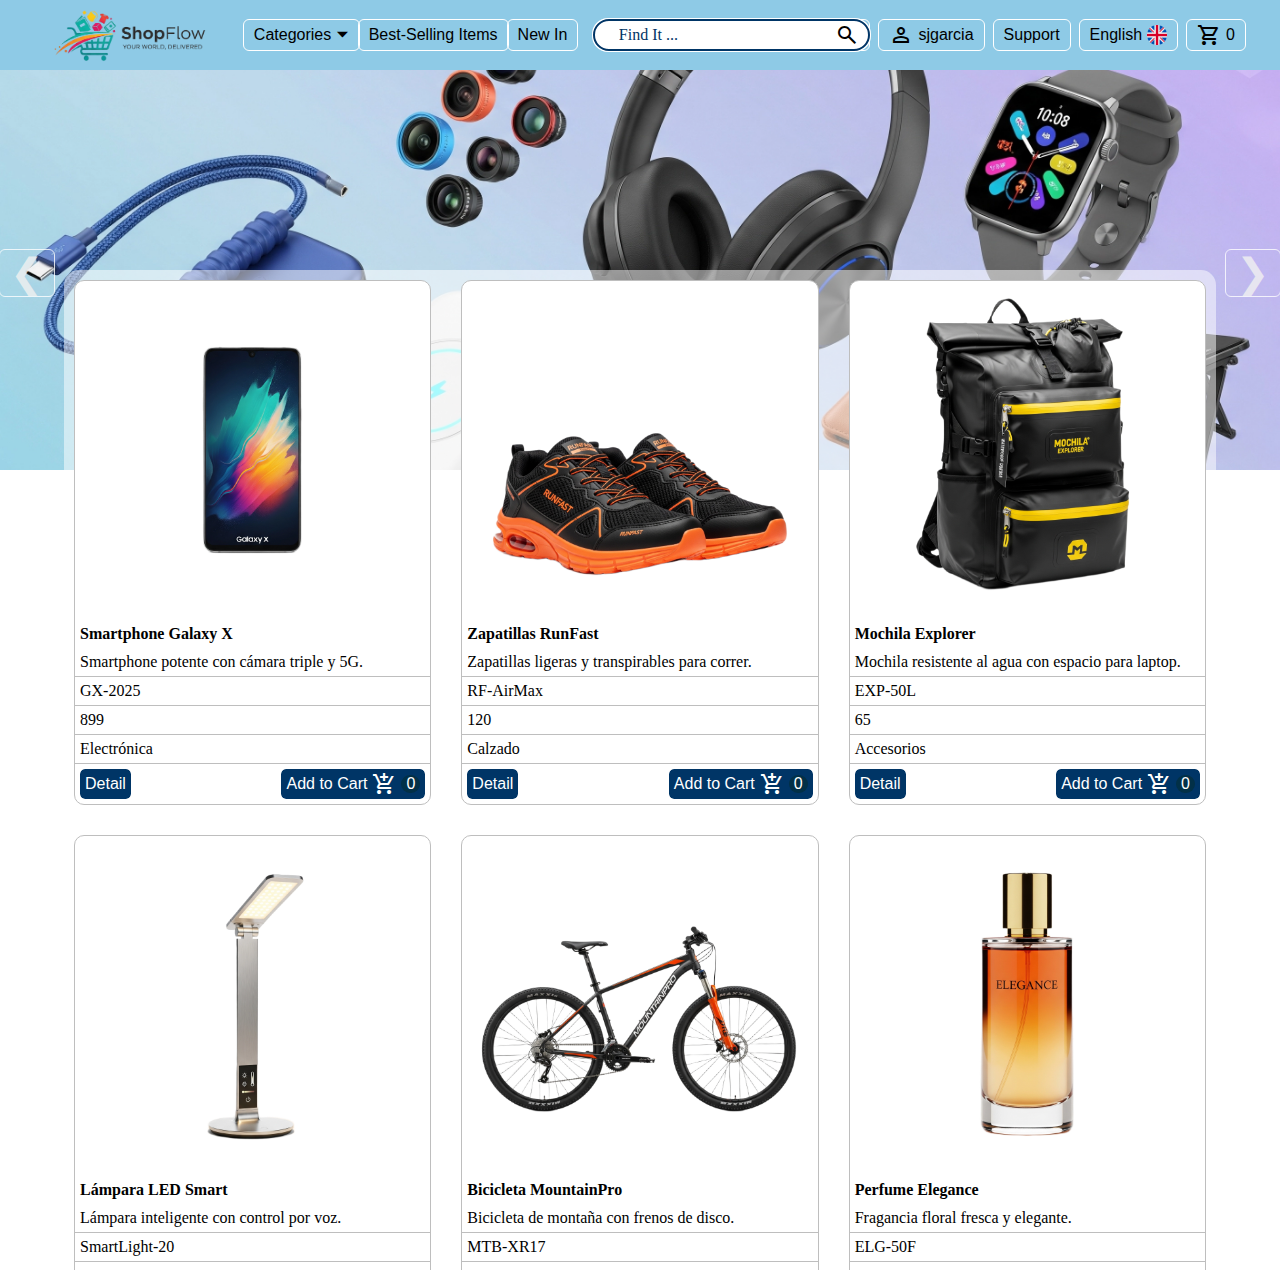
<file: index.html>
<!DOCTYPE html>
<html lang="en">
<head>
    <meta charset="UTF-8">
    <meta name="viewport" content="width=device-width, initial-scale=1.0">
    <link rel="stylesheet" href="https://fonts.googleapis.com/css2?family=Material+Symbols+Outlined:opsz,wght,FILL,GRAD@20..48,100..700,0..1,-50..200" />
    <link rel="stylesheet" href="styles/main.css">
    <!-- <script src="js/features.js" defer></script> -->
    <script src="js/menus.js" defer></script>
    <script src="js/features.js" defer></script>
    <title>Ecommer Project</title>
</head>
<body>
    <header id="header" class="header">

        <div id="ctner_main" class="header__main-ctner">
            <figure id="ctner_logo" class=" header__logo">
                <img class="logo" src="img/logos/logo_noBg.png" alt="logo">
            </figure>
            
            <nav id="ctnerBtns_left" class="header__buttonsBlock">
                <span id="btn_iconMenu" class="material-symbols-outlined">menu</span>
                <nav id="ctner_allBtnsMenu" class="ctner_allBtnMenu">
                    <nav id="ctner_categoBtnMenu" class="header__ctner-categoBtnMenu">
                        <button id="btn_catego" class="header__btn">
                            Categories &#9207;
                        </button>
                        <nav id="ctner_menuCatego" class="header__menu-ctner">
                            <ul class="header__menu-vertical">
                                <li class="menu-hdr"><span></span><button id="btn_closeMenu">&#10006;</button></li>
                                <li class="menu-item">&#11162; Clothing</li>
                                <li class="menu-item">&#11162; Footwear</li>
                                <li class="menu-item">&#11162; Accessories</li>
                                <li class="menu-item">&#11162; Home & Living</li>
                                <li class="menu-item">&#11162; Gifts</li>
                                <li class="menu-item">&#11162; Books & Stationery</li>
                                <li class="menu-item">&#11162; Electronics</li>
                                <li class="menu-item">&#11162; Kitchen & Dining</li>
                                <li class="menu-item">&#11162; Furniture</li>
                                <li class="menu-item">&#11162; Beauty & Personal Care</li>
                            </ul>
                        </nav>
                    </nav>
                    <button id="btn_bestSell" class="header__btn header__btn-bestSell">Best-Selling Items</button>
                    <button id="btn_newin" class="header__btn header__btn-newin">New In</button>
                </nav>
 
            </nav>

            <search id="ctner_search" class="header__search-ctner">
                <input id="input" type="search" name="" placeholder="Find It ...">
                <button id="btnSearch" class="search__btn"><span class="material-symbols-outlined">search</span></button>
            </search>

            <nav id="ctnerBtns_right" class="header__buttonsBlock">
                <button id="btn_user" class="header__btn">
                    <span class="user__icon material-symbols-outlined">person</span>
                    <span class="user__nickname">sjgarcia</span>
                </button>
                <button id="btn_support" class="header__btn">Support</button>
                <button id="btn_langue" class="header__btn"><span>English</span><img class="icon-s" src="img/icons/united-kingdom.png" alt=""></button>
                <nav class="header__ctner-btnCart">
                    <button id="btn_shopCart" class="header__btn"><span class="material-symbols-outlined">shopping_cart</span><span id="items_inCart"></span></button>
                    <nav id="ctner_itemsCart" class="header__shoppingCart-ctner">
                        <div class="shoppingCart-hdr">
                            <h3>Your Shopping-Cart</h3>
                            <button class="cart__btn-close"><span class="material-symbols-outlined">disabled_by_default</span></button>
                        </div>
                    </nav>
                </nav>
            </nav>
        </div>
    </header>
    <main id="main" class="main">
        <div id="carousel" class="carousel">
            <div id="ctner_tracker" class="tracker-ctner">
                <div class="carousel-slide">
                    <img src="img/banners/2816x1000/banner_accesories.webp" alt="slide 0">
                </div>
                <div class="carousel-slide">
                    <img src="img/banners/2816x1000/banner_electronic.webp" alt="slide 1">
                </div>
                <div class="carousel-slide">
                    <img src="img/banners/2816x1000/banner_footwear.webp" alt="slide 2">
                </div>
                <div class="carousel-slide">
                    <img src="img/banners/2816x1000/banner_home.webp" alt="slide 3">
                </div>
            </div>
            <button id="btn_prev" class="carousel__btn carousel__btn-Prev">&#10094;</button>
            <button id="btn_next" class="carousel__btn carousel__btn-Next">&#10095;</button>
        </div>
        <iframe id="ctner_articles" class="main__articles-ctner" src="pages/promo.html" frameborder="0" scrolling = "no"></iframe>
    </main>
    <footer></footer>
</body>
</html>
</file>
<file: styles/main.css>
* {
  margin: 0;
  padding: 0;
  box-sizing: border-box;
  font-size: clamp(0.5rem, 3vw, 1rem);
}

button {
  background: none;
  border: none;
}

a {
  color: unset;
  text-decoration: none;
}

.d-f {
  display: flex;
}

.d-f_col {
  display: flex;
  flex-direction: column;
}

.d-f_center {
  display: flex;
  justify-content: center;
}

.d-f_right {
  display: flex;
  justify-content: end;
}

.d-f_left {
  display: flex;
  justify-content: start;
}

.d-f_left-center {
  display: flex;
  align-items: center;
}

.d-f_right-top {
  display: flex;
  justify-content: end;
  align-items: flex-start;
}

.d-f_right-bottom {
  display: flex;
  justify-content: end;
  align-items: flex-end;
}

.d-f_right-center {
  display: flex;
  justify-content: end;
  align-items: center;
}

.d-f_right-basline {
  display: flex;
  justify-content: end;
  align-items: baseline;
}

.d-f_center-top {
  display: flex;
  justify-content: center;
  align-items: flex-start;
}

.d-f_center-bottom {
  display: flex;
  justify-content: center;
  align-items: flex-end;
}

.d-f_center-center {
  display: flex;
  justify-content: center;
  align-items: center;
}

.d-f_space_between-top {
  display: flex;
  justify-content: space-between;
  align-items: flex-start;
}

.d-f_space_between-bottom {
  display: flex;
  justify-content: space-between;
  align-items: flex-end;
}

.d-f_space_between-center {
  display: flex;
  justify-content: space-between;
  align-items: center;
}

.logo {
  height: inherit;
}

img[class*=icon] {
  display: inline-block;
  height: inherit;
  width: inherit;
}

img[class*=icon-s] {
  height: auto;
  width: 20px;
}

img[class*=icon-m] {
  height: auto;
  width: 25px;
}

img[class*=icon-l] {
  height: auto;
  width: 30px;
}

img[class*=icon-xl] {
  height: auto;
  width: 35px;
}

img[class*=icon-xxl] {
  height: auto;
  width: 40px;
}

button[class*=__btn] {
  display: flex;
  gap: 5px;
  justify-content: center;
  align-items: center;
  padding-inline: 10px;
  border-radius: 5px;
  height: 30px;
  cursor: pointer;
  outline: 1px solid white;
}

button[class*=__btn--blue] {
  color: white;
  background-color: #003566;
}

.card {
  min-height: 400px;
  margin: 10px;
  background-color: white;
  border: 1px solid #bebebe;
  border-radius: 10px;
}
@media screen and (max-width: 64rem) {
  .card {
    min-height: unset;
  }
}
.card *:not(*[class*=tag-list]) {
  padding-inline: 5px;
}
.card__image {
  height: auto;
}
.card__image .image {
  width: 100%;
  height: 100%;
  -o-object-fit: contain;
     object-fit: contain;
}
.card__title {
  height: auto;
  max-height: 50px;
  padding-block: 5px;
}
.card__text {
  height: auto;
  max-height: 60px;
  padding-block: 5px;
}
.card__tag-list {
  list-style: none;
}
.card__tag-list > :first-child {
  border-top: 1px solid #bebebe;
}
.card__tag-list > * {
  border-bottom: 1px solid #bebebe;
}
.card__tag-list .tag-item {
  height: auto;
  padding-block: 5px;
  max-height: 50px;
}
.card__buttons {
  display: flex;
  justify-content: space-between;
  align-items: center;
  height: auto;
  padding-block: 5px;
}
.card__buttons .countItem {
  background-color: #023047;
  border-radius: 15px;
}
.card__buttons .icon {
  padding: 0;
}
@media screen and (max-width: 64rem) {
  .card__buttons > button {
    font-size: 10px;
  }
}

.truncate {
  width: inherit;
  white-space: nowrap;
  overflow: hidden;
  text-overflow: ellipsis;
}

.truncate-multi {
  display: -webkit-box;
  line-clamp: 2;
  -webkit-line-clamp: 2; /* number of lines */
  -webkit-box-orient: vertical;
  overflow: hidden;
}

.header {
  display: flex;
  justify-content: center;
  width: 100%;
  height: 70px;
  color: #003566;
  background-color: #8ecae6;
}
@media screen and (max-width: 64rem) {
  .header {
    height: 36px;
  }
}
.header__logo {
  height: 100%;
  order: 1;
}
.header #ctnerBtns_left {
  min-width: 360px;
  order: 2;
}
@media screen and (max-width: 64rem) {
  .header #ctnerBtns_left {
    order: 0;
    z-index: 1;
    min-width: unset;
  }
}
.header #ctnerBtns_right {
  order: 4;
}
.header #btn_iconMenu {
  display: none;
}
@media screen and (max-width: 64rem) {
  .header #btn_iconMenu {
    display: unset;
  }
}
@media screen and (max-width: 64rem) {
  .header #btn_support, .header #btn_langue, .header .user__nickname {
    display: none;
  }
}
.header .ctner_allBtnMenu {
  display: inherit;
}
@media screen and (max-width: 64rem) {
  .header .ctner_allBtnMenu {
    display: none;
    position: absolute;
    top: 35px;
    left: 0;
    background-color: #8ecae6;
    width: 50%;
  }
  .header .ctner_allBtnMenu button {
    justify-content: start;
    width: 100%;
    outline: none;
  }
}
.header__main-ctner {
  display: flex;
  justify-content: space-between;
  align-items: center;
  width: 95%;
  height: inherit;
  min-width: 1230px;
  max-width: 1728px;
}
@media screen and (max-width: 64rem) {
  .header__main-ctner {
    width: 100%;
    min-width: unset;
    max-width: unset;
  }
}
.header__buttonsBlock {
  display: flex;
  gap: 10px;
  align-items: center;
  height: inherit;
  padding-inline: 10px;
}
.header__search-ctner {
  display: flex;
  gap: 5px;
  align-items: center;
  background-color: white;
  outline: auto;
  height: 30px;
  width: 300px;
  border-radius: 15px;
  padding-left: 25px;
  order: 3;
}
.header__search-ctner input {
  all: unset;
  height: inherit;
  width: 100%;
}
.header__search-ctner input::-moz-placeholder {
  color: #003566;
}
.header__search-ctner input::placeholder {
  color: #003566;
}
@media screen and (max-width: 64rem) {
  .header__search-ctner {
    display: none;
  }
}
@media screen and (max-width: 52rem) {
  .header__search-ctner {
    display: none;
  }
}
.header__menu-ctner {
  position: absolute;
  z-index: 1;
  top: 70px;
  background-color: #8ecae6;
  border-left: 1px solid black;
  border-right: 1px solid black;
  display: none;
}
@media screen and (max-width: 64rem) {
  .header__menu-ctner {
    top: 0px;
    left: 100%;
    width: 100%;
  }
}
.header__ctner-btnCart {
  position: relative;
}
@media screen and (max-width: 64rem) {
  .header__ctner-btnCart {
    position: static;
  }
}
.header__shoppingCart-ctner {
  position: absolute;
  z-index: 1;
  width: 500px;
  height: auto;
  min-height: 150px;
  top: 50px;
  right: -10px;
  background-color: #8ecae6;
  display: none;
}
@media screen and (max-width: 64rem) {
  .header__shoppingCart-ctner {
    top: 35px;
    right: 0;
    width: 100%;
  }
}
.header__shoppingCart-ctner .shoppingCart-hdr {
  display: flex;
  justify-content: space-between;
  align-items: center;
  padding-inline: 10px;
  height: 30px;
  border-bottom: 1px solid rgb(128, 128, 128);
}
.header__shoppingCart-ctner .cart--active {
  right: 0;
  transition: right 0.5s;
}
.header__shoppingCart-ctner .cart__item-container {
  height: 70px;
  padding-inline: 5px;
  padding-block: 5px;
  display: flex;
  align-items: center;
  justify-content: space-around;
  border-bottom: 1px solid rgb(128, 128, 128);
}
.header__shoppingCart-ctner .cart__icon-trash {
  cursor: pointer;
}
.header__shoppingCart-ctner .item__checkbox {
  width: 20px;
}
.header__shoppingCart-ctner .item__image {
  width: 100px;
  height: 100%;
  -o-object-fit: contain;
     object-fit: contain;
}
.header__shoppingCart-ctner .item__description {
  width: 200px;
}
.header__shoppingCart-ctner .item__quantity {
  text-align: center;
  width: 50px;
}
.header__shoppingCart-ctner .item__price {
  text-align: center;
  width: 100px;
}
.header .active {
  display: unset;
}

.main .carousel {
  position: relative;
}
.main .carousel .tracker-ctner {
  position: relative;
  width: 100%;
  height: 400px;
  overflow: hidden;
}
@media screen and (max-width: 64rem) {
  .main .carousel .tracker-ctner {
    height: 250px;
  }
}
.main .carousel .carousel-slide {
  position: absolute;
  width: 100%;
  height: 100%;
  transform: translateX(100%);
}
.main .carousel .carousel-slide img {
  width: 100%;
  height: 100%;
  -o-object-fit: cover;
     object-fit: cover;
}
.main .carousel .inside {
  transform: translateX(0);
}
.main .carousel .outside-left {
  transform: translateX(-100%);
}
.main .carousel .outside-right {
  transform: translateX(100%);
}
.main .carousel .trans-in {
  transition: transform 1s ease-in-out;
}
.main .carousel .trans-out {
  transition: transform 1s ease-in-out;
}
.main .carousel__btn {
  height: auto;
  color: rgb(241, 241, 241);
  opacity: 0.8;
  font-size: 2.5rem;
  position: absolute;
  top: 45%;
}
.main .carousel__btn-Next {
  right: 0;
}
.main__articles-ctner {
  position: relative;
  top: -200px;
  margin-inline: auto;
  display: block;
  width: 90%;
  min-height: 800px;
  background-color: hsla(0, 0%, 100%, 0.5);
  border-radius: 15px;
}

.grid {
  display: grid;
  gap: 10px;
  grid-template-columns: repeat(auto-fit, minmax(300px, 1fr));
}
@media screen and (max-width: 64rem) {
  .grid {
    display: grid;
    gap: 10px;
    grid-template-columns: repeat(auto-fit, minmax(150px, 1fr));
  }
}

ul[class*=__menu] {
  list-style: none;
}

ul[class*=__menu-vertical] .menu-hdr {
  display: flex;
  justify-content: space-between;
}
ul[class*=__menu-vertical] li {
  padding: 2px 10px;
  border-bottom: 1px solid rgb(70, 70, 70);
}

ul[class*="--around-xtend"] {
  justify-content: space-around;
}

ul[class*="--btween-xtend"] {
  justify-content: space-between;
}

ul[class*="--evenly-xtend"] {
  justify-content: space-evenly;
}

ul[class*="--evenly-grow"] li {
  display: inherit;
  align-items: inherit;
  height: 100%;
  flex-grow: 1;
}
ul[class*="--evenly-grow"] li > a {
  display: inherit;
  align-items: inherit;
  justify-content: center;
  height: 100%;
  width: 100%;
}
ul[class*="--evenly-grow"] li > a:hover {
  background-color: rgba(0, 0, 0, 0.3);
}/*# sourceMappingURL=main.css.map */
</file>
